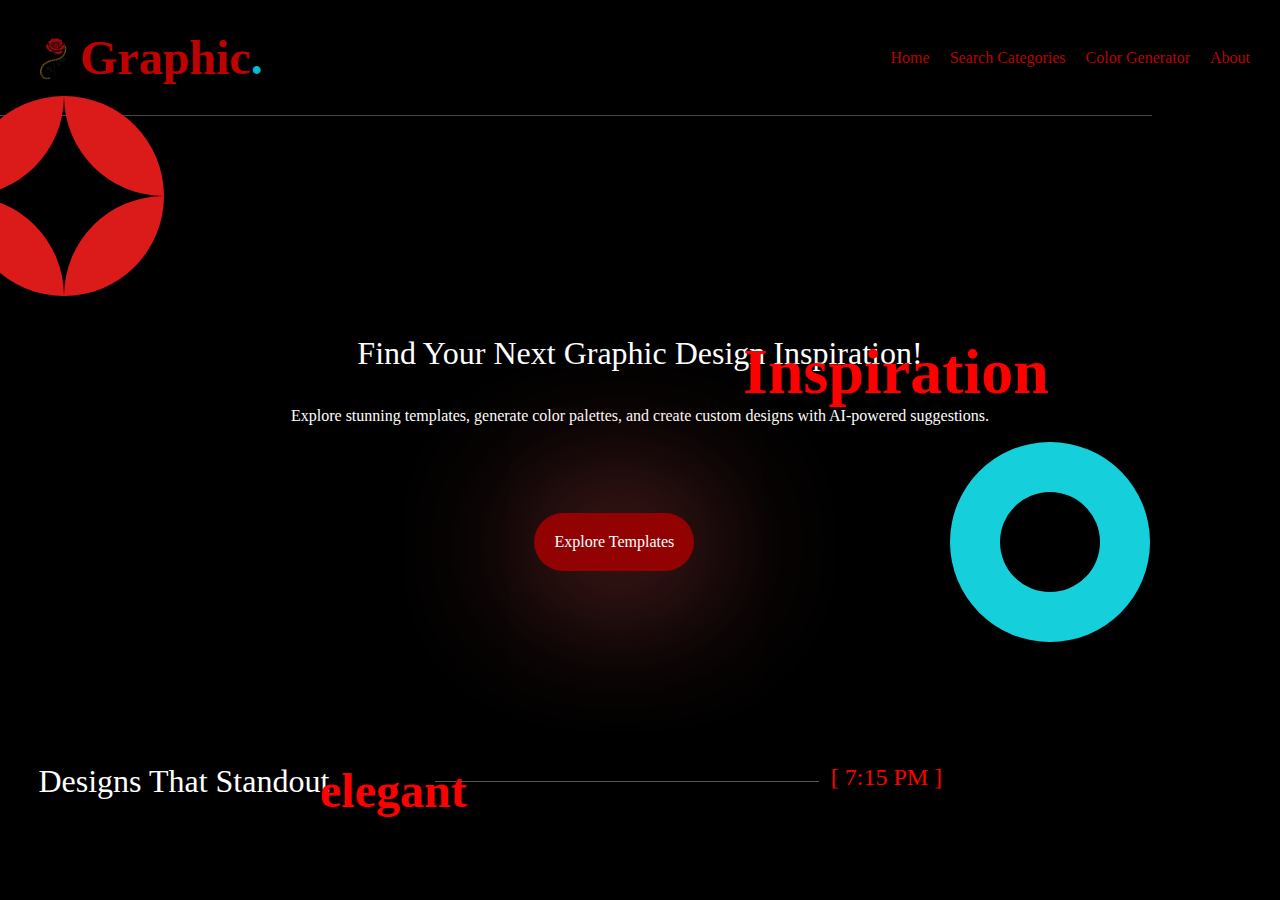
<file: index.html>
<!DOCTYPE html>
<html lang="en">
  <head>
    <meta charset="UTF-8" />
    <meta name="viewport" content="width=device-width, initial-scale=1.0" />
    <title>Graphic</title>
    <link rel="stylesheet" href="style.css" />
  </head>
  <link rel="icon" type="image/png" href="img/android-chrome-512x512.png" />
  <body>
    <header>
      <nav class="navbar">
        <div class="logo">
          <img src="img/logo.jfif" alt="" />
          <h3>Graphic<span>.</span></h3>
        </div>
        <button class="hamburger" id="hamburger">☰</button>
        <ul class="nav-links" id="navLinks">
          <li><a href="index.html">Home</a></li>
          <li><a href="categories.html">Search Categories</a></li>
          <li><a href="color-generator.html">Color Generator</a></li>
          <li><a href="About.html">About</a></li>
        </ul>
      </nav>
    </header>
    <div class="line"></div>
    <section>
      <div class="heading" style="position: relative">
        <h1
          class="below"
          style="
            position: absolute;
            z-index: 0;
            top: 30%;
            left: 50%;
            transform: translate(-50%, -50%);
          "
        >
          Find Your Next Graphic Design Inspiration!
        </h1>
        <h1
          class="upper"
          style="
            position: absolute;
            z-index: 1;
            top: 33%;
            left: 70%;
            transform: translate(-50%, -50%);
            color: red;
          "
        >
          Inspiration
        </h1>
        <p
          style="
            position: absolute;
            z-index: 0;
            top: 40%;
            left: 50%;
            transform: translate(-50%, -50%);
            font-family: gilroy;
            white-space: nowrap;
          "
        >
          Explore stunning templates, generate color palettes, and create custom
          designs with AI-powered suggestions.
        </p>
        <button
          href="categories.html"
          style="
            position: absolute;
            z-index: 0;
            top: 60%;
            left: 48%;
            transform: translate(-50%, -50%);
            font-family: gilroy;
          "
        >
          <a href="categories.html" style="text-decoration: none; color: #fff">
            Explore Templates</a
          >
        </button>
        <img
          style="
            position: absolute;
            z-index: 0;
            top: 60%;
            left: 82%;
            transform: translate(-50%, -50%);
          "
          src="img/home2.svg"
          alt=""
        />
        <img
          style="
            position: absolute;
            z-index: 0;
            top: 5%;
            left: 5%;
            transform: translate(-50%, -50%);
            height: 200px;
            width: 200px;
          "
          src="img/home1.svg"
          alt=""
        />
        <h1 style="position: absolute; z-index: 0; top: 95%; left: 3%; font-family: Brigends Expanded; font-weight: 500;">
          Designs That Standout 
        </h1>
        <div style="position: absolute; z-index: 0; top: 97.9%; left: 34%; width: 30%; height: 1px; background-color: #5d5454;" class="div"></div>
        <p style="position: absolute; z-index: 0; top: 95.2%; left: 64.9%;font-family: gilroy; color: red; font-size: 1.5rem;"  id="timeDisplay"></p>
        <h1 style="position: absolute; z-index: 1; top: 95%; left: 25%; font-family: abuget; font-weight: 900;color: red; font-size: 3rem;">
           elegant
        </h1>
      </div>
      <div
        class="res-heading"
        style="width: 100%; height: 100%; margin-top: 7rem"
      >
        <div
          class="div"
          style="
            display: flex;
            align-items: center;
            flex-direction: column;
            justify-content: center;
            gap: 20px;
            margin: 3rem 3rem;
          "
        >
          <h1 style="text-align: center">
            Find Your Next <br />
            <span>Graphic</span> <br />
            Design Inspiration
          </h1>
          <p style="text-align: center; font-family: gilroy">
            Explore stunning templates, generate color palettes, and create
            custom designs with AI-powered suggestions.
          </p>
          <button
            style="
              position: absolute;
              z-index: 0;
              top: 70%;
              left: 48%;
              transform: translate(-50%, -50%);
              font-family: gilroy;
            "
          >
            <a
              href="categories.html"
              style="text-decoration: none; color: #fff"
            >
              Explore Templates</a
            >
          </button>
        </div>
      </div>
    </section>

    <script src="script.js"></script>
  </body>
</html>
</file>
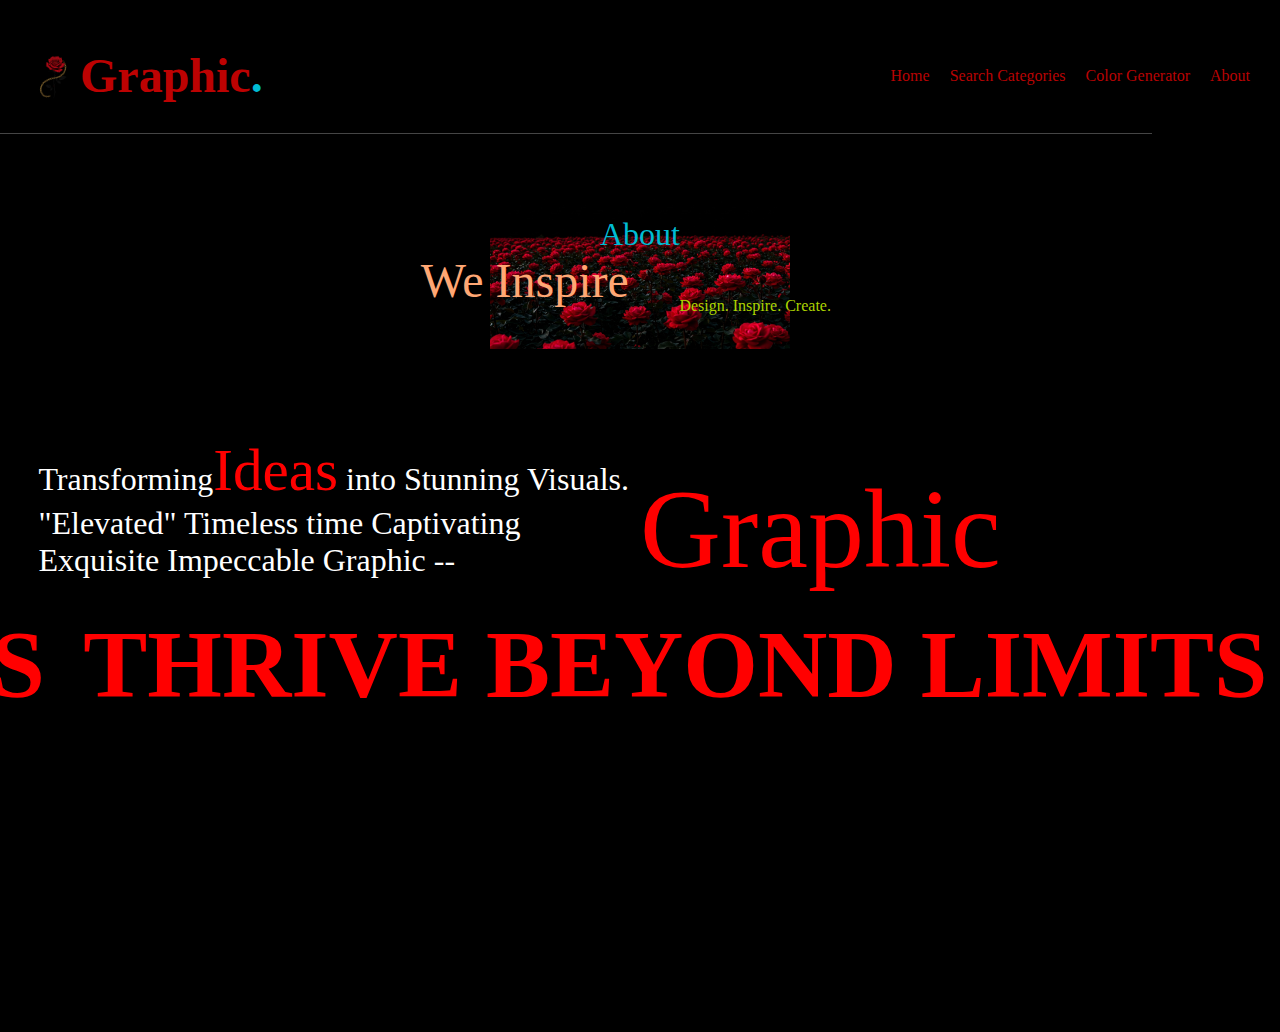
<file: About.html>
<!DOCTYPE html>
<html lang="en">
  <head>
    <meta charset="UTF-8" />
    <meta name="viewport" content="width=device-width, initial-scale=1.0" />
    <title>Graphic</title> /* Coded by Paresh S.*/
    <link rel="stylesheet" href="style3.css" />
  </head>
  <link rel="icon" type="image/png" href="img/android-chrome-512x512.png" />
  <body>
    <main>
      <nav class="navbar">
        <div class="logo">
          <img src="img/logo.jfif" alt="" />
          <h3>Graphic<span>.</span></h3>
        </div>
        <button class="hamburger" id="hamburger">☰</button>
        <ul class="nav-links" id="navLinks">
          <li><a href="index.html">Home</a></li>
          <li><a href="categories.html">Search Categories</a></li>
          <li><a href="color-generator.html">Color Generator</a></li>
          <li><a href="About.html">About</a></li>
        </ul>
      </nav>
      <div class="line"></div>
      <section>
        <div
          style="
            position: relative;
            width: 100%;
            display: flex;
            align-items: center;
            height: 200px;
          "
          class="about-photo"
        >
          <h1
            style="
              position: absolute;
              z-index: 2;
              color: #00bcd4;
              top: 50%;
              left: 50%;
              transform: translate(-50%, -50%);
              font-family: Brigends Expanded;
              font-weight: 500;
            "
          >
            About
          </h1>
          <h1
          class="inspire"
            style="
              position: absolute;
              z-index: 2;

              color: #ffa774;
              top: 73%;
              left: 41%;
              font-size: 3rem;
              transform: translate(-50%, -50%);
              font-family: abuget;
              font-weight: 500;
            "
          >
            We Inspire
          </h1>
          <h1
          class="create"
            style="
              position: absolute;
              z-index: 2;
              color: #add400;
              top: 86%;
              left: 59%;
              font-size: 1rem;
              transform: translate(-50%, -50%);
              font-family: Monteilga;
              font-weight: 500;
            "
          >
            Design. Inspire. Create.
          </h1>
          <img
            style="
              position: absolute;
              width: 300px;
              height: 150px;
              object-fit: cover;
              z-index: 1;
              top: 70%;
              left: 50%;
              transform: translate(-50%, -50%);
            "
            src="img/about.jfif"
            alt=""
          />
        </div>
      </section>

      <section>
        <div
          class="con"
          style="
            width: 100vw;
            height: 55vh;
            display: flex;
            align-items: center;
            color: #fff;
          "
        >
          <div class="left" style="width: 50%; height: 100%; padding: 5vw 3vw; position: relative;">
            <h1 style="font-family: Brigends Expanded; font-weight: 500; margin-top: 3vw; position: absolute; z-index: 2; ">
              Transforming<span
                style="font-family: abuget; color: red; font-size: 3.7rem"
                >Ideas</span
              >
              into Stunning Visuals. "Elevated"

               <span>Timeless time</span>
              
                <span">Captivating</span>
              
                 <span">Exquisite</span>
              
              Impeccable
              Graphic --
            </h1>
            
            
          </div>
          <div class="right" style="width: 50%; height: 100%; position: absolute; z-index: 0; font-family: Venice La Corla; color: red;">
            <div id="page2" style="position: absolute; top: 55%; left: 0%;">
              <div id="move">
                  <div class="marque">
                      <h1>THRIVE BEYOND LIMITS</h1>
        
                  </div>
                  <div class="marque">
                      <h1>THRIVE BEYOND LIMITS</h1>
        
                  </div>
                  <div class="marque">
                      <h1>THRIVE BEYOND LIMITS</h1>
        
                  </div>
                  <div class="marque">
                      <h1>THRIVE BEYOND LIMITS</h1>
        
                  </div>
                  <div class="marque">
                      <h1>THRIVE BEYOND LIMITS</h1>
        
                  </div>
                  <div class="marque">
                      <h1>THRIVE BEYOND LIMITS</h1>
        
                  </div>
              </div>
          </div>
          <h1 style="position: absolute; top: 37%; left: 100%; font-family: Brigends Expanded; font-weight: 500; font-size: 7rem;">Graphic</h1>
        </div>
      </section>
    </main>
    <script src="https://cdnjs.cloudflare.com/ajax/libs/gsap/3.12.5/gsap.min.js" integrity="sha512-7eHRwcbYkK4d9g/6tD/mhkf++eoTHwpNM9woBxtPUBWm67zeAfFC+HrdoE2GanKeocly/VxeLvIqwvCdk7qScg==" crossorigin="anonymous" referrerpolicy="no-referrer"></script>
    <script src="script3.js"></script>
  </body>
</html>
</file>
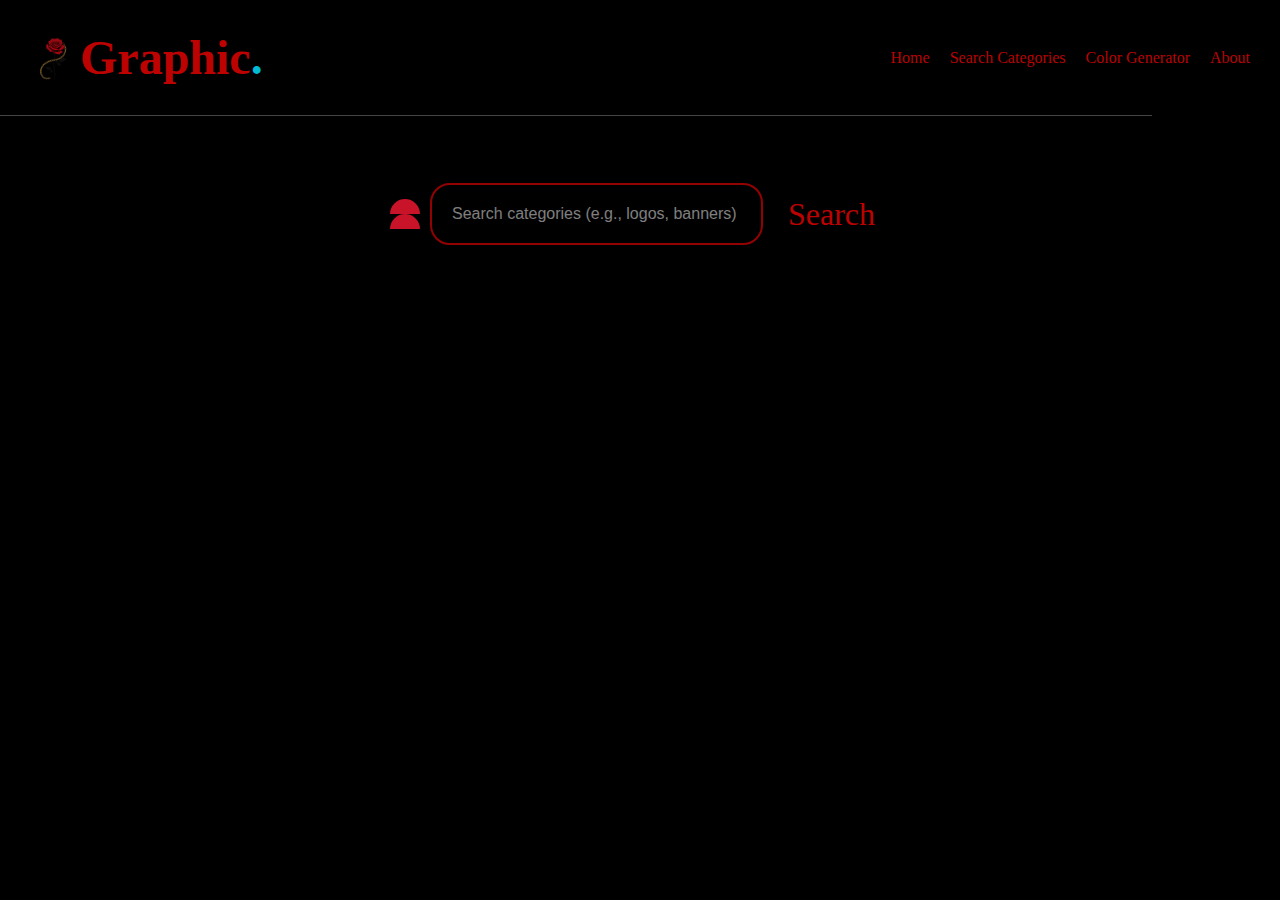
<file: categories.html>
<!DOCTYPE html>
<html lang="en">
  <head>
    <meta charset="UTF-8" />
    <meta name="viewport" content="width=device-width, initial-scale=1.0" />
    <title>Graphic</title>
    <link rel="stylesheet" href="style1.css" />
  </head>
  <link rel="icon" type="image/png" href="img/android-chrome-512x512.png"> 
  <body>
    <nav class="navbar">
      <div class="logo">
        <img src="img/logo.jfif" alt="" />
        <h3>Graphic<span>.</span></h3>
      </div>
      <button class="hamburger" id="hamburger">☰</button>
      <ul class="nav-links" id="navLinks">
        <li><a href="index.html">Home</a></li>
        <li><a href="categories.html">Search Categories</a></li>
        <li><a href="color-generator.html">Color Generator</a></li>
        <li><a href="About.html">About</a></li>
      </ul>
    </nav>
    <div class="line"></div>
    <section id="search-section" class="search-section">
      <h2>Search for Graphic Designs</h2>
      <div class="search-bar" style="display: flex; align-items: center;">
      <img style="width: 30px; height: 30px;" src="img/circle-half-stacked.svg" alt="">

        <input
        style="padding: 20px;"
          type="text"
          id="searchInput"
          placeholder="Search categories (e.g., logos, banners)"
        />
        <button id="searchButton" style="display: flex ; ">
          Search
          
        </button>
      </div>
    </section>

    <section id="designs" class="designs">
      <h2>Graphic Design Templates</h2>
      <div class="design-grid" id="designGrid">
        <!-- Images will be loaded here -->
      </div>
    </section>

    <script src="script1.js"></script>
    cr
  </body>
</html>
</file>
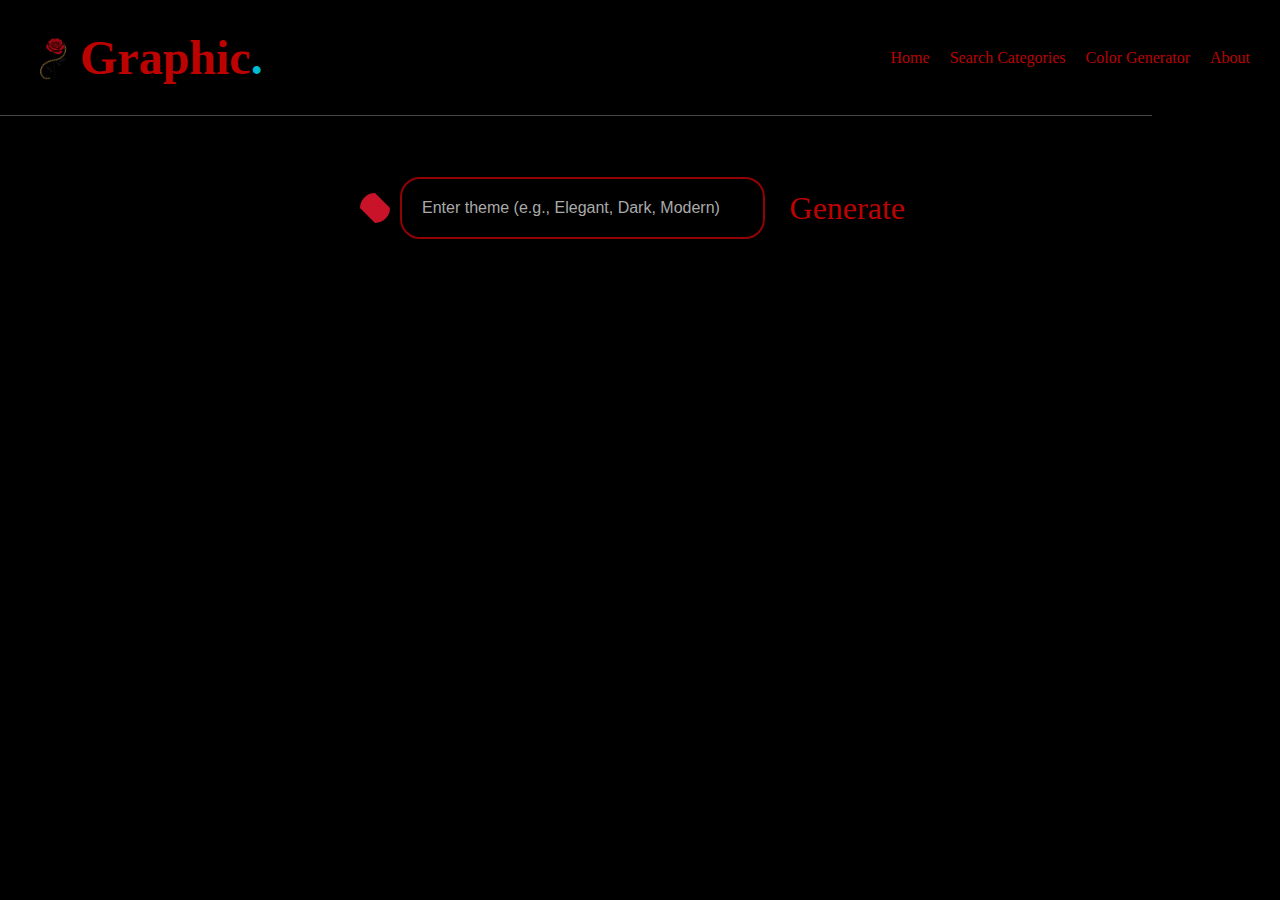
<file: color-generator.html>
<!DOCTYPE html>
<html lang="en">
<head>
    <meta charset="UTF-8">
    <meta name="viewport" content="width=device-width, initial-scale=1.0">
    <title>Graphic</title>
    <link rel="stylesheet" href="style2.css">
</head>
<link rel="icon" type="image/png" href="img/android-chrome-512x512.png"> 
<body>
    <nav class="navbar">
        <div class="logo">
          <img src="img/logo.jfif" alt="" />
          <h3>Graphic<span>.</span></h3>
        </div>
        <button class="hamburger" id="hamburger">☰</button>
        <ul class="nav-links" id="navLinks">
          <li><a href="index.html">Home</a></li>
          <li><a href="categories.html">Search Categories</a></li>
          <li><a href="color-generator.html">Color Generator</a></li>
          <li><a href="About.html">About</a></li>
        </ul>
      </nav>
      <div class="line"></div>
      <section class="color-generator">
        <h2>Generate Color Palette for Your Theme</h2>
        <div class="search-box">
          <img style="width: 30px; height: 30px;" src="img/circle-quarter-mirror-filled.svg"">
          <input type="text" id="themeInput" placeholder="Enter theme (e.g., Elegant, Dark, Modern)">
          <button id="generateBtn">Generate</button>
        </div>
        <div id="paletteContainer" class="palette"></div>
      </section>
      

      <script src="script2.js"></script>
</body>
</html>
</file>
<file: style.css>
* {
  padding: 0;
  margin: 0;
  box-sizing: border-box;
}

body,
html {
  height: 100%;
  width: 100%;
  background-color: #000;
}

/* Navbar Styling */
.navbar {
  display: flex;
  justify-content: space-between;
  align-items: center;
  padding: 30px 30px;
  color: white;
  position: relative;
}
.navbar img {
  width: 50px;
  height: 50px;
  border-radius: 50%;
  -o-object-fit: cover;
     object-fit: cover;
}
.navbar a {
  font-family: "gilroy";
  color: rgb(184, 3, 3);
}
.navbar .logo {
  display: flex;
  align-items: center;
}
.navbar .logo h3 {
  font-size: 3rem;
  color: rgb(189, 2, 2);
  font-family: "abuget";
}
.navbar span {
  color: #00bcd4;
}

.navbar a.active,
.logo {
  font-size: 24px;
  font-weight: bold;
}

/* Navigation Links */
.nav-links {
  list-style: none;
  display: flex;
  gap: 20px;
}

.nav-links li {
  display: inline;
}

.nav-links a {
  text-decoration: none;
  font-size: 1rem;
  transition: 0.3s;
}

.nav-links a:hover {
  color: #00bcd4;
  transition: 0.3s ease-in-out;
}

/* Hamburger Menu (Hidden by Default) */
.hamburger {
  display: none;
  font-size: 28px;
  background: none;
  border: none;
  cursor: pointer;
  color: white;
}

section {
  width: 100%;
  color: #fff;
  height: 70vh;
  margin-top: 3rem;
  flex-direction: column;
}
section .heading {
  display: flex;
  align-items: center;
  width: 100%;
  height: 100%;
}
section .heading .below {
  white-space: nowrap;
  font-weight: 500;
  color: #fff;
  font-family: "Brigends Expanded";
}
section .heading .upper {
  font-size: 4rem;
  color: rgb(189, 2, 2);
  font-family: "abuget";
}
section button {
  font-size: 1rem;
  border-radius: 30px;
  padding: 20px 20px;
  border: none;
  outline: none;
  color: #ffffff;
  background-color: #930202;
  cursor: pointer;
  box-shadow: 5px 3px 150px rgb(235, 91, 91);
}
section button:hover {
  box-shadow: 7px 5px 18px rgb(214, 86, 86);
  transform: scale(1.05);
  transition: 0.5s ease-in-out;
}
section img {
  width: 200px;
  height: 200px;
  animation: rotate360 10s ease-in-out infinite alternate; /* 10 seconds, ease-in-out, infinite, alternate direction */
}
section .res-heading {
  display: none;
}

.line {
  width: 90%;
  height: 1px;
  background-color: #e3e3e3;
  opacity: 0.3;
}

/*---------------------------------------------------------------------------------------------------------------------*/
@keyframes rotate360 {
  from {
    transform: rotate(0deg);
  }
  to {
    transform: rotate(360deg);
  }
}
/*---------------------------------------------------------------------------------------------------------------------*/
/* Responsive Navbar for Mobile */
@media (max-width: 600px) {
  .hamburger {
    display: block;
    z-index: 1000;
  }
  .nav-links {
    display: flex;
    flex-direction: column;
    position: fixed;
    top: 0;
    right: -100%; /* Initially hidden */
    width: 50%;
    height: 100vh;
    background: #930202;
    text-align: center;
    padding-top: 150px;
    transition: right 0.4s ease-in-out;
    z-index: 5;
  }
  .nav-links a {
    color: #000;
    font-size: 1.5rem;
  }
  .nav-links.active {
    right: 0; /* Slide in from the right */
  }
  .nav-links li {
    padding: 15px 0;
  }
  .line {
    display: none;
  }
  .heading {
    display: none !important;
  }
  .res-heading {
    display: block !important;
  }
  .res-heading .div h1 {
    font-weight: 500;
    color: #fff;
    font-family: "Brigends Expanded";
  }
  .res-heading .div span {
    font-size: 3rem;
    color: #930202;
    color: rgb(189, 2, 2);
    font-family: "abuget";
  }
}/*# sourceMappingURL=style.css.map */
</file>
<file: style3.css>
* {
  padding: 0;
  margin: 0;
  box-sizing: border-box;
}

body,
html {
  height: 100%;
  width: 100%;
  background-color: #000;
  overflow: hidden;
}

main {
  width: 100%;
  height: 100vh;
}

/* Navbar Styling */
.navbar {
  display: flex;
  justify-content: space-between;
  align-items: center;
  padding: 30px 30px;
  color: white;
  position: relative;
}
.navbar img {
  width: 50px;
  height: 50px;
  border-radius: 50%;
  -o-object-fit: cover;
     object-fit: cover;
}
.navbar a {
  font-family: "gilroy";
  color: rgb(184, 3, 3);
}
.navbar .logo {
  display: flex;
  align-items: center;
}
.navbar .logo h3 {
  font-size: 3rem;
  color: rgb(189, 2, 2);
  font-family: "abuget";
}
.navbar span {
  color: #00bcd4;
}

.navbar a.active,
.logo {
  font-size: 24px;
  font-weight: bold;
}

/* Navigation Links */
.nav-links {
  list-style: none;
  display: flex;
  gap: 20px;
}

.nav-links li {
  display: inline;
}

.nav-links a {
  text-decoration: none;
  font-size: 1rem;
  transition: 0.3s;
}

.nav-links a:hover {
  color: #00bcd4;
  transition: 0.3s ease-in-out;
}

/* Hamburger Menu (Hidden by Default) */
.hamburger {
  display: none;
  font-size: 28px;
  background: none;
  border: none;
  cursor: pointer;
  color: white;
}

.line {
  width: 90%;
  height: 1px;
  background-color: #e3e3e3;
  opacity: 0.3;
}

#move {
  background-color: #000000;
  display: flex;
  padding: 3vw 5vw;
  overflow-x: hidden;
  height: 50px;
  width: 200%;
}

.marque h1 {
  font-size: 6rem;
}

.marque img {
  height: 55px;
}

.marque {
  display: flex;
  align-items: center;
  gap: 40px;
  padding: 0px 1.5vw;
  flex-shrink: 0;
  transform: translate(-100%);
}

@media (max-width: 600px) {
  .hamburger {
    display: block;
    z-index: 1000;
  }
  .nav-links {
    display: flex;
    flex-direction: column;
    position: fixed;
    top: 0;
    right: -100%; /* Initially hidden */
    width: 50%;
    height: 100vh;
    background: #930202;
    text-align: center;
    padding-top: 150px;
    transition: right 0.4s ease-in-out;
    z-index: 5;
  }
  .nav-links a {
    color: #000;
    font-size: 1.5rem;
  }
  .nav-links.active {
    right: 0; /* Slide in from the right */
  }
  .nav-links li {
    padding: 15px 0;
  }
  .line {
    display: none;
  }
  .heading {
    display: none !important;
  }
  .res-heading {
    display: block !important;
  }
  .res-heading .div h1 {
    font-weight: 500;
    color: #fff;
    font-family: "Brigends Expanded";
  }
  .res-heading .div span {
    font-size: 3rem;
    color: #930202;
    color: rgb(189, 2, 2);
    font-family: "abuget";
  }
  .right {
    display: none !important;
  }
  .inspire {
    left: 20% !important;
  }
  .create {
    width: 10%;
    left: 81% !important;
  }
}/*# sourceMappingURL=style3.css.map */
</file>
<file: style1.css>
* {
  padding: 0;
  margin: 0;
  box-sizing: border-box;
}

body,
html {
  height: 100%;
  width: 100%;
  background-color: #000;
}

.navbar {
  display: flex;
  justify-content: space-between;
  align-items: center;
  padding: 30px 30px;
  color: white;
  position: relative;
}
.navbar img {
  width: 50px;
  height: 50px;
  border-radius: 50%;
  -o-object-fit: cover;
     object-fit: cover;
}
.navbar a {
  font-family: "gilroy";
  color: rgb(184, 3, 3);
}
.navbar .logo {
  display: flex;
  align-items: center;
}
.navbar .logo h3 {
  font-size: 3rem;
  color: rgb(189, 2, 2);
  font-family: "abuget";
}
.navbar span {
  color: #00bcd4;
}

.navbar a.active,
.logo {
  font-size: 24px;
  font-weight: bold;
}

/* Navigation Links */
.nav-links {
  list-style: none;
  display: flex;
  gap: 20px;
}

.nav-links li {
  display: inline;
}

.nav-links a {
  text-decoration: none;
  font-size: 1rem;
  transition: 0.3s;
}

.nav-links a:hover {
  color: #00bcd4;
}

/* Hamburger Menu (Hidden by Default) */
.hamburger {
  display: none;
  font-size: 28px;
  background: none;
  border: none;
  cursor: pointer;
  color: white;
}

.line {
  width: 90%;
  height: 1px;
  background-color: #e3e3e3;
  opacity: 0.3;
}

/* Search Section */
.search-section {
  text-align: center;
  padding: 40px 20px;
}

.search-bar {
  display: flex;
  justify-content: center;
  gap: 10px;
  max-width: 500px;
  margin: auto;
}

.search-bar input {
  width: 70%;
  padding: 10px;
  border: 2px solid #930202;
  border-radius: 20px;
  font-size: 16px;
  background-color: black !important; /* Always black */
  color: white !important; /* Ensure text is white */
  outline: none;
  caret-color: white; /* White blinking cursor */
}

.search-bar input::-moz-placeholder {
  color: rgba(255, 255, 255, 0.5); /* Light grey placeholder */
}

.search-bar input::placeholder {
  color: rgba(255, 255, 255, 0.5); /* Light grey placeholder */
}

/* Keep text white after autofill */
.search-bar input:-webkit-autofill,
.search-bar input:-webkit-autofill:hover,
.search-bar input:-webkit-autofill:focus,
.search-bar input:-webkit-autofill:active {
  background-color: black !important;
  color: white !important;
  -webkit-text-fill-color: white !important; /* Force white text */
  -webkit-box-shadow: 0 0 0px 1000px black inset !important;
  -webkit-transition: background-color 5000s ease-in-out 0s;
  transition: background-color 5000s ease-in-out 0s;
}

.search-bar button {
  z-index: 0;
  background: #000000;
  color: #930202;
  padding: 10px 15px;
  border: none;
  cursor: pointer;
  border-radius: 5px;
  font-size: 2rem;
  transition: 0.3s;
  color: rgb(189, 2, 2);
  font-family: "abuget";
}

/* Flexbox for Design Cards */
.design-grid {
  display: flex;
  flex-wrap: wrap;
  justify-content: center;
  gap: 20px;
  max-width: 1200px;
  margin: auto;
  padding: 20px;
}

/* Individual Cards */
.design-card {
  width: calc(33.333% - 20px); /* 3 cards per row */
  max-width: 350px;
  border-radius: 8px;
  overflow: hidden;
  box-shadow: 0 4px 10px rgba(0, 0, 0, 0.1);
}

.design-card img {
  width: 100%;
  height: 200px;
  -o-object-fit: cover;
     object-fit: cover; /* Ensures images fit properly */
  border-radius: 8px;
  transition: transform 0.3s ease;
}

.design-card img:hover {
  transform: scale(1.05);
}

/* Responsive for Tablets */
@media (max-width: 1024px) {
  .design-card {
    width: calc(50% - 20px); /* 2 cards per row */
  }
}
/* Responsive for Mobile */
@media (max-width: 600px) {
  .design-card {
    width: 100%; /* 1 card per row */
  }
}
/*------------------------------------------------------------------------------------*/
/* Responsive Design */
@media (max-width: 600px) {
  .hamburger {
    display: block;
    z-index: 1000;
  }
  .nav-links {
    display: flex;
    flex-direction: column;
    position: fixed;
    top: 0;
    right: -100%; /* Initially hidden */
    width: 50%;
    height: 100vh;
    background: #930202;
    text-align: center;
    padding-top: 150px;
    transition: right 0.4s ease-in-out;
    z-index: 5;
  }
  .nav-links a {
    color: #000;
    font-size: 1.5rem;
  }
  .nav-links.active {
    right: 0; /* Slide in from the right */
  }
  .nav-links li {
    padding: 15px 0;
  }
  .line {
    display: none;
  }
  .heading {
    display: none !important;
  }
  .res-heading {
    display: block !important;
  }
  .res-heading .div h1 {
    font-weight: 500;
    color: #fff;
    font-family: "Brigends Expanded";
  }
  .res-heading .div span {
    font-size: 3rem;
    color: #930202;
    color: rgb(189, 2, 2);
    font-family: "abuget";
  }
}/*# sourceMappingURL=style1.css.map */
</file>
<file: style2.css>
* {
  padding: 0;
  margin: 0;
  box-sizing: border-box;
}

body,
html {
  height: 100%;
  width: 100%;
  background-color: #000;
}

/* Navbar Styling */
.navbar {
  display: flex;
  justify-content: space-between;
  align-items: center;
  padding: 30px 30px;
  color: white;
  position: relative;
}
.navbar img {
  width: 50px;
  height: 50px;
  border-radius: 50%;
  -o-object-fit: cover;
     object-fit: cover;
}
.navbar a {
  font-family: "gilroy";
  color: rgb(184, 3, 3);
}
.navbar .logo {
  display: flex;
  align-items: center;
}
.navbar .logo h3 {
  font-size: 3rem;
  color: rgb(189, 2, 2);
  font-family: "abuget";
}
.navbar span {
  color: #00bcd4;
}

.logo {
  font-size: 24px;
  font-weight: bold;
}

/* Navigation Links */
.nav-links {
  list-style: none;
  display: flex;
  gap: 20px;
}

.nav-links li {
  display: inline;
}

.nav-links a {
  text-decoration: none;
  font-size: 1rem;
  transition: 0.3s;
}

.nav-links a:hover {
  color: #00bcd4;
  transition: 0.3s ease-in-out;
}

/* Hamburger Menu (Hidden by Default) */
.hamburger {
  display: none;
  font-size: 28px;
  background: none;
  border: none;
  cursor: pointer;
  color: white;
}

.line {
  width: 90%;
  height: 1px;
  background-color: #e3e3e3;
  opacity: 0.3;
}

.color-generator {
  max-width: 600px;
  margin: auto;
  padding: 20px;
  background: #000000;
  border-radius: 10px;
}

.color-generator h2 {
  font-size: 22px;
  margin-bottom: 15px;
}

/* ===== Search Box ===== */
.search-box {
  display: flex;
  gap: 10px;
  align-items: center;
  justify-content: center;
  margin-bottom: 20px;
}

.search-box input {
  width: 70%;
  padding: 20px;
  font-size: 16px;
  border: 2px solid #930202;
  border-radius: 20px;
  outline: none;
  transition: 0.3s;
  background-color: black !important; /* Always black */
  color: white !important; /* Ensure text is white */
  outline: none;
  caret-color: white; /* White blinking cursor */
}

.search-box input:-webkit-autofill,
.search-box input:-webkit-autofill:hover,
.search-box input:-webkit-autofill:focus,
.search-box input:-webkit-autofill:active {
  background-color: black !important;
  color: white !important;
  -webkit-text-fill-color: white !important; /* Force white text */
  -webkit-box-shadow: 0 0 0px 1000px black inset !important;
  -webkit-transition: background-color 5000s ease-in-out 0s;
  transition: background-color 5000s ease-in-out 0s;
}

.search-box input::-moz-placeholder {
  color: #aaa;
}

.search-box input::placeholder {
  color: #aaa;
}

.search-box button {
  background: #000000;
  color: #930202;
  padding: 12px 15px;
  font-size: 2rem;
  color: rgb(189, 2, 2);
  font-family: "abuget";
  border: none;
  cursor: pointer;
  border-radius: 5px;
}

/* ===== Palette Display ===== */
.palette {
  display: flex;
  flex-wrap: wrap;
  justify-content: center;
  gap: 12px;
}

.color-box {
  width: 120px;
  height: 120px;
  border-radius: 8px;
  display: flex;
  align-items: center;
  justify-content: center;
  font-weight: bold;
  color: white;
  text-shadow: 1px 1px 3px rgba(0, 0, 0, 0.5);
  cursor: pointer;
  transition: transform 0.3s ease, box-shadow 0.3s ease;
}

.color-box:hover {
  transform: scale(1.1);
  box-shadow: 0px 0px 15px rgba(255, 255, 255, 0.2);
}

/* ===== Suggested Colors Section ===== */
.suggestions {
  font-family: "gilroy";
  color: #930202;
  text-align: left;
  margin-top: 20px;
  padding: 15px;
  border-radius: 8px;
  background: rgba(0, 0, 0, 0.1);
}

.suggestions h3 {
  font-size: 18px;
  margin-bottom: 10px;
}

.suggestions p {
  font-size: 16px;
  margin: 8px 0;
}

.suggestions span {
  display: inline-block;
  font-weight: bold;
  padding: 5px 10px;
  border-radius: 5px;
  margin-left: 5px;
}

/* ===== Responsive Design ===== */
@media (max-width: 600px) {
  .color-generator {
    margin-top: 0rem;
  }
  .search-box {
    gap: 15px;
  }
  .search-box input {
    width: 100%;
  }
  .palette {
    gap: 10px;
  }
  .color-box {
    width: 100px;
    height: 100px;
  }
}
@media (max-width: 480px) {
  .color-box {
    width: 90px;
    height: 90px;
  }
  .suggestions {
    text-align: center;
  }
}
/*---------------------------------------------------------------------------------------------------------------------*/
/* Responsive Navbar for Mobile */
@media (max-width: 600px) {
  .hamburger {
    display: block;
    z-index: 1000;
  }
  .nav-links {
    display: flex;
    flex-direction: column;
    position: fixed;
    top: 0;
    right: -100%; /* Initially hidden */
    width: 50%;
    height: 100vh;
    background: #930202;
    text-align: center;
    padding-top: 150px;
    transition: right 0.4s ease-in-out;
    z-index: 5;
  }
  .nav-links a {
    color: #000;
    font-size: 1.5rem;
  }
  .nav-links.active {
    right: 0; /* Slide in from the right */
  }
  .nav-links li {
    padding: 15px 0;
  }
  .line {
    display: none;
  }
  .heading {
    display: none !important;
  }
  .res-heading {
    display: block !important;
  }
  .res-heading .div h1 {
    font-weight: 500;
    color: #fff;
    font-family: "Brigends Expanded";
  }
  .res-heading .div span {
    font-size: 3rem;
    color: #930202;
    color: rgb(189, 2, 2);
    font-family: "abuget";
  }
}/*# sourceMappingURL=style2.css.map */
</file>
